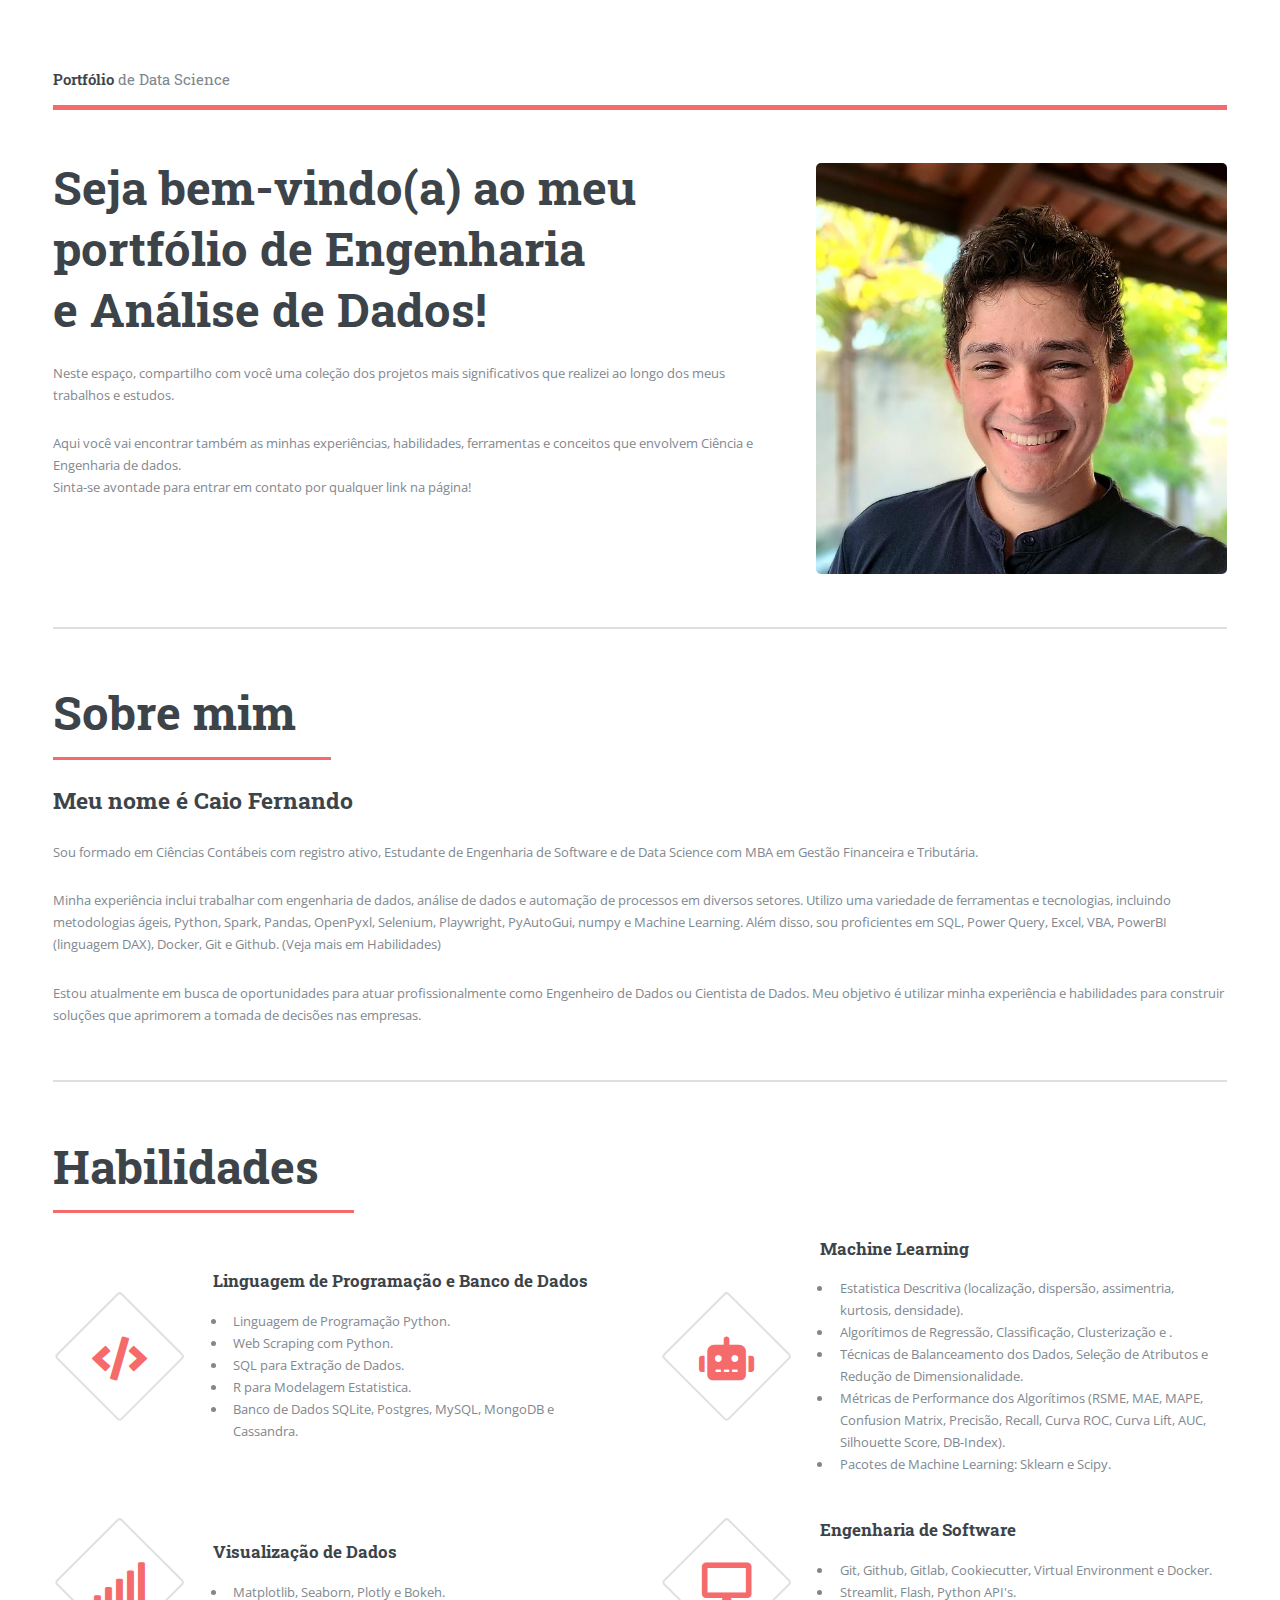
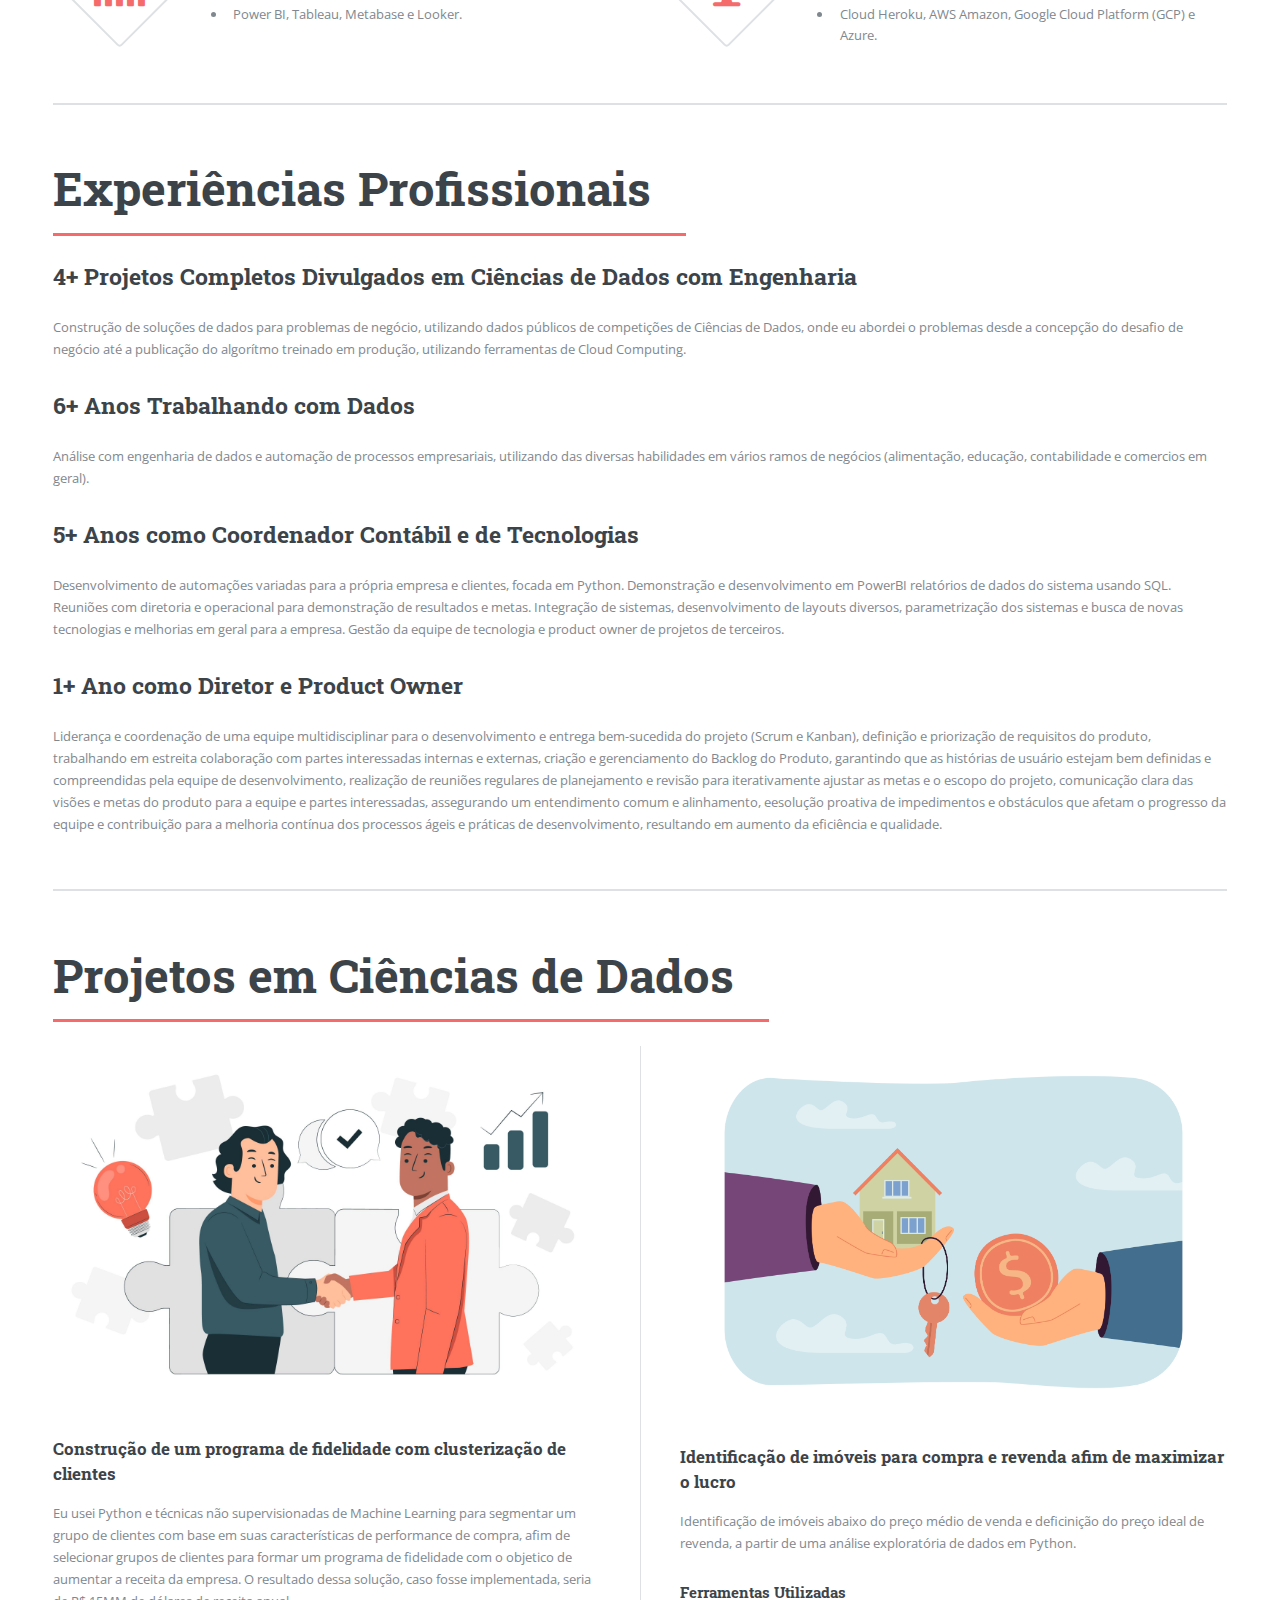
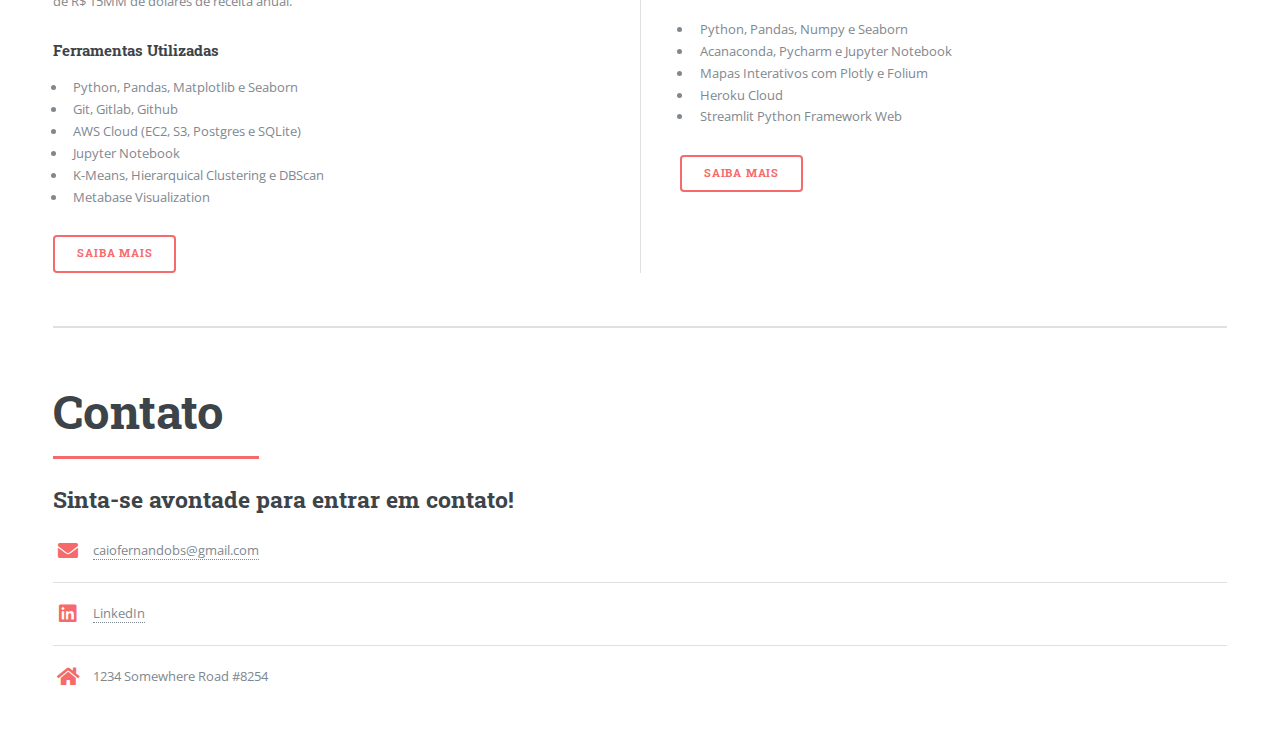
<file: index.html>
<!DOCTYPE HTML>
<!--
	Editorial by HTML5 UP
	html5up.net | @ajlkn
	Free for personal and commercial use under the CCA 3.0 license (html5up.net/license)
-->
<html>
	<head>
		<title>Portfólio de Data Science</title>
		<meta charset="utf-8" />
		<meta name="viewport" content="width=device-width, initial-scale=1, user-scalable=no" />
		<link rel="stylesheet" href="assets/css/main.css" />
	</head>
	<body class="is-preload">

		<!-- Wrapper -->
			<div id="wrapper">

				<!-- Main -->
					<div id="main">
						<div class="inner">

							<!-- Header -->
								<header id="header">
									<a href="index.html" class="logo"><strong>Portfólio</strong> de Data Science</a>

								</header>

							<!-- Banner -->
								<section id="banner">
									<div class="content">
										<header>
											<h1>Seja bem-vindo(a) ao meu portfólio de Engenharia <br />
											e Análise de Dados!</h1>
										</header>
										<p>Neste espaço, compartilho com você uma coleção dos projetos mais significativos que realizei ao longo dos meus trabalhos e estudos. <br />
										<p>Aqui você vai encontrar também as minhas experiências, habilidades, ferramentas e conceitos que envolvem Ciência e Engenharia de dados. <br />
										Sinta-se avontade para entrar em contato por qualquer link na página!
										</p>
									</div>
									<span class="image object">
										<img src="images/foto.jpg" alt="profile" />
									</span>
								</section>


							<!-- Sobre mim -->
								<section>
									<header class="major">
										<h1>Sobre mim</h1>
									</header>
										<h2 id="content">Meu nome é Caio Fernando</h2>
										<p>Sou formado em Ciências Contábeis com registro ativo, Estudante de Engenharia de Software e de Data Science com MBA em Gestão Financeira e Tributária.</p>
										<p>Minha experiência inclui trabalhar com engenharia de dados, análise de dados e automação de processos em diversos setores. Utilizo uma variedade de ferramentas e tecnologias, incluindo metodologias ágeis, Python, Spark, Pandas, OpenPyxl, Selenium, Playwright, PyAutoGui, numpy e Machine Learning. Além disso, sou proficientes em SQL, Power Query, Excel, VBA, PowerBI (linguagem DAX), Docker, Git e Github. (Veja mais em Habilidades)</p>
										<p>Estou atualmente em busca de oportunidades para atuar profissionalmente como Engenheiro de Dados ou Cientista de Dados. Meu objetivo é utilizar minha experiência e habilidades para construir soluções que aprimorem a tomada de decisões nas empresas.</p>
								</section>


							<!-- Habilidades -->
								<section>
									<header class="major">
										<h1>Habilidades</h1>
									</header>
									<div class="features">
										<article>
											<span class="icon solid fa-solid fa-code"></span>
											<div class="content">
												<h3>Linguagem de Programação e Banco de Dados</h3>
												<ul>
													<li>Linguagem de Programação Python.</li>
													<li>Web Scraping com Python.</li>
													<li>SQL para Extração de Dados.</li>
													<li>R para Modelagem Estatistica.</li>
													<li>Banco de Dados SQLite, Postgres, MySQL, MongoDB e Cassandra.</li>
												</ul>
											</div>
										</article>
										<article>
											<span class="icon solid fa-solid fa-robot"></span>
											
											<div class="content">
												<h3>Machine Learning</h3>
												<ul>
													<li>Estatistica Descritiva (localização, dispersão, assimentria, kurtosis, densidade).</li>
													<li>Algorítimos de Regressão, Classificação, Clusterização e .</li>
													<li>Técnicas de Balanceamento dos Dados, Seleção de Atributos e Redução de Dimensionalidade.</li>
													<li>Métricas de Performance dos Algorítimos (RSME, MAE, MAPE, Confusion Matrix, Precisão, Recall, Curva ROC, Curva Lift, AUC, Silhouette Score, DB-Index).</li>
													<li>Pacotes de Machine Learning: Sklearn e Scipy.</li>
											</div>
										</article>
										<article>
											<span class="icon solid fa-signal"></span>
											<div class="content">
												<h3>Visualização de Dados</h3>
												<ul>
													<li>Matplotlib, Seaborn, Plotly e Bokeh.</li>
													<li>Power BI, Tableau, Metabase e Looker.</li>
												</ul>											
											</div>
										</article>
										<article>
											<span class="icon solid fa-desktop"></span>
											<div class="content">
												<h3>Engenharia de Software</h3>
												<ul>
													<li>Git, Github, Gitlab, Cookiecutter, Virtual Environment e Docker.</li>
													<li>Streamlit, Flash, Python API's.</li>
													<li>Cloud Heroku, AWS Amazon, Google Cloud Platform (GCP) e Azure.</li>
												</ul>
											</div>
										</article>
									</div>
								</section>

							<!-- Experiencias  -->
								<section>
									<header class="major">
										<h1>Experiências Profissionais</h1>
									</header>
										<h2 id="content">4+ Projetos Completos Divulgados em Ciências de Dados com Engenharia</h2>
										<p>Construção de soluções de dados para problemas de negócio, utilizando dados públicos de competições de Ciências de Dados, onde eu abordei o problemas desde a concepção do desafio de negócio até a publicação do algorítmo treinado em produção, utilizando ferramentas de Cloud Computing.</p>
										
										<h2 id="content">6+ Anos Trabalhando com Dados</h2>
										<p>Análise com engenharia de dados e automação de processos empresariais, utilizando das diversas habilidades em vários ramos de negócios (alimentação, educação, contabilidade e comercios em geral).</p>
										
										<h2 id="content">5+ Anos como Coordenador Contábil e de Tecnologias</h2>
										<p>Desenvolvimento de automações variadas para a própria empresa e clientes, focada em Python. Demonstração e desenvolvimento em PowerBI relatórios de dados do sistema usando SQL. Reuniões com diretoria e operacional para demonstração de resultados e metas. Integração de sistemas, desenvolvimento de layouts diversos, parametrização dos sistemas e busca de novas tecnologias e melhorias em geral para a empresa. Gestão da equipe de tecnologia e product owner de projetos de terceiros.</p>
										
										<h2 id="content">1+ Ano como Diretor e Product Owner</h2>
										<p>Liderança e coordenação de uma equipe multidisciplinar para o desenvolvimento e entrega bem-sucedida do projeto (Scrum e Kanban), definição e priorização de requisitos do produto, trabalhando em estreita colaboração com partes interessadas internas e externas, criação e gerenciamento do Backlog do Produto, garantindo que as histórias de usuário estejam bem definidas e compreendidas pela equipe de desenvolvimento, realização de reuniões regulares de planejamento e revisão para iterativamente ajustar as metas e o escopo do projeto, comunicação clara das visões e metas do produto para a equipe e partes interessadas, assegurando um entendimento comum e alinhamento, eesolução proativa de impedimentos e obstáculos que afetam o progresso da equipe e contribuição para a melhoria contínua dos processos ágeis e práticas de desenvolvimento, resultando em aumento da eficiência e qualidade.</p>
										
									</section>

							<!-- Projetos -->
								<section>
									<header class="major">
										<h1>Projetos em Ciências de Dados</h1>
									</header>
									<div class="posts">
										<article>
											<a href="#" class="image"><img src="images/customers.jpg" alt="" /></a>
											<h3>Construção de um programa de fidelidade com clusterização de clientes</h3>
											<p>Eu usei Python e técnicas não supervisionadas de Machine Learning para segmentar um grupo de clientes com base em suas características de performance de compra, afim de selecionar grupos de clientes para formar um programa de fidelidade com o objetico de aumentar a receita da empresa. O resultado dessa solução, caso fosse implementada, seria de R$ 15MM de dólares de receita anual.</p>
											<h4>Ferramentas Utilizadas</h4>
											<ul>
												<li>Python, Pandas, Matplotlib e Seaborn</li>
												<li>Git, Gitlab, Github</li>
												<li>AWS Cloud (EC2, S3, Postgres e SQLite)</li>
												<li>Jupyter Notebook</li>
												<li>K-Means, Hierarquical Clustering e DBScan</li>
												<li>Metabase Visualization</li>
											</ul>			
											<ul class="actions">
												<li><a href="#" class="button">Saiba Mais</a></li>
											</ul>
										</article>
										<article>
											<a href="#" class="image"><img src="images/sell_houses.jpg" alt="" /></a>
											<h3>Identificação de imóveis para compra e revenda afim de maximizar o lucro</h3>
											<p>Identificação de imóveis abaixo do preço médio de venda e deficinição do preço ideal de revenda, a partir de uma análise exploratória de dados em Python.</p>
											<h4>Ferramentas Utilizadas</h4>
											<ul>
												<li>Python, Pandas, Numpy e Seaborn</li>
												<li>Acanaconda, Pycharm e Jupyter Notebook</li>
												<li>Mapas Interativos com Plotly e Folium</li>
												<li>Heroku Cloud</li>
												<li>Streamlit Python Framework Web</li>
											</ul>
											
											<ul class="actions">
												<li><a href="#" class="button">Saiba Mais</a></li>
											</ul>
										</article>
									</div>
								</section>
								
							<!-- Sobre mim -->
								<section>
									<header class="major">
										<h1>Contato</h1>
									</header>
									<h2>Sinta-se avontade para entrar em contato!</h2>
									<ul class="contact">
										<li class="icon solid fa-envelope"><a href="#">caiofernandobs@gmail.com</a></li>
										<li class="icon brands fa-linkedin"><a href="https://www.linkedin.com/in/caiofernandobs/">LinkedIn</a></li>
										<li class="icon solid fa-home">1234 Somewhere Road #8254</li>
									</ul>
								</section>
						</div>
					</div>
			</div>

		<!-- Scripts -->
			<script src="assets/js/jquery.min.js"></script>
			<script src="assets/js/browser.min.js"></script>
			<script src="assets/js/breakpoints.min.js"></script>
			<script src="assets/js/util.js"></script>
			<script src="assets/js/main.js"></script>

	</body>
</html>
</file>
<file: assets/css/main.css>
@import url(fontawesome-all.min.css);
@import url("https://fonts.googleapis.com/css?family=Open+Sans:400,600,400italic,600italic|Roboto+Slab:400,700");
/*
	Editorial by HTML5 UP
	html5up.net | @ajlkn
	Free for personal and commercial use under the CCA 3.0 license (html5up.net/license)
*/
html, body, div, span, applet, object,
iframe, h1, h2, h3, h4, h5, h6, p, blockquote,
pre, a, abbr, acronym, address, big, cite,
code, del, dfn, em, img, ins, kbd, q, s, samp,
small, strike, strong, sub, sup, tt, var, b,
u, i, center, dl, dt, dd, ol, ul, li, fieldset,
form, label, legend, table, caption, tbody,
tfoot, thead, tr, th, td, article, aside,
canvas, details, embed, figure, figcaption,
footer, header, hgroup, menu, nav, output, ruby,
section, summary, time, mark, audio, video {
  margin: 0;
  padding: 0;
  border: 0;
  font-size: 100%;
  font: inherit;
  vertical-align: baseline; }

article, aside, details, figcaption, figure,
footer, header, hgroup, menu, nav, section {
  display: block; }

body {
  line-height: 1; }

ol, ul {
  list-style: none; }

blockquote, q {
  quotes: none; }
  blockquote:before, blockquote:after, q:before, q:after {
    content: '';
    content: none; }

table {
  border-collapse: collapse;
  border-spacing: 0; }

body {
  -webkit-text-size-adjust: none; }

mark {
  background-color: transparent;
  color: inherit; }

input::-moz-focus-inner {
  border: 0;
  padding: 0; }

input, select, textarea {
  -moz-appearance: none;
  -webkit-appearance: none;
  -ms-appearance: none;
  appearance: none; }

/* Basic */
@-ms-viewport {
  width: device-width; }

body {
  -ms-overflow-style: scrollbar; }

@media screen and (max-width: 480px) {
  html, body {
    min-width: 320px; } }

html {
  box-sizing: border-box; }

*, *:before, *:after {
  box-sizing: inherit; }

body {
  background: #ffffff; }
  body.is-preload *, body.is-preload *:before, body.is-preload *:after, body.is-resizing *, body.is-resizing *:before, body.is-resizing *:after {
    -moz-animation: none !important;
    -webkit-animation: none !important;
    -ms-animation: none !important;
    animation: none !important;
    -moz-transition: none !important;
    -webkit-transition: none !important;
    -ms-transition: none !important;
    transition: none !important; }

/* Type */
body, input, select, textarea {
  color: #7f888f;
  font-family: "Open Sans", sans-serif;
  font-size: 13pt;
  font-weight: 400;
  line-height: 1.65; }
  @media screen and (max-width: 1680px) {
    body, input, select, textarea {
      font-size: 11pt; } }
  @media screen and (max-width: 1280px) {
    body, input, select, textarea {
      font-size: 10pt; } }
  @media screen and (max-width: 360px) {
    body, input, select, textarea {
      font-size: 9pt; } }

a {
  -moz-transition: color 0.2s ease-in-out, border-bottom-color 0.2s ease-in-out;
  -webkit-transition: color 0.2s ease-in-out, border-bottom-color 0.2s ease-in-out;
  -ms-transition: color 0.2s ease-in-out, border-bottom-color 0.2s ease-in-out;
  transition: color 0.2s ease-in-out, border-bottom-color 0.2s ease-in-out;
  border-bottom: dotted 1px;
  color: #f56a6a;
  text-decoration: none; }
  a:hover {
    border-bottom-color: #f56a6a;
    color: #f56a6a !important; }
    a:hover strong {
      color: inherit; }

strong, b {
  color: #3d4449;
  font-weight: 600; }

em, i {
  font-style: italic; }

p {
  margin: 0 0 2em 0; }

h1, h2, h3, h4, h5, h6 {
  color: #3d4449;
  font-family: "Roboto Slab", serif;
  font-weight: 700;
  line-height: 1.5;
  margin: 0 0 1em 0; }
  h1 a, h2 a, h3 a, h4 a, h5 a, h6 a {
    color: inherit;
    text-decoration: none;
    border-bottom: 0; }

h1 {
  font-size: 4em;
  margin: 0 0 0.5em 0;
  line-height: 1.3; }

h2 {
  font-size: 1.75em; }

h3 {
  font-size: 1.25em; }

h4 {
  font-size: 1.1em; }

h5 {
  font-size: 0.9em; }

h6 {
  font-size: 0.7em; }

@media screen and (max-width: 1680px) {
  h1 {
    font-size: 3.5em; } }

@media screen and (max-width: 980px) {
  h1 {
    font-size: 3.25em; } }

@media screen and (max-width: 736px) {
  h1 {
    font-size: 2em;
    line-height: 1.4; }
  h2 {
    font-size: 1.5em; } }

sub {
  font-size: 0.8em;
  position: relative;
  top: 0.5em; }

sup {
  font-size: 0.8em;
  position: relative;
  top: -0.5em; }

blockquote {
  border-left: solid 3px rgba(210, 215, 217, 0.75);
  font-style: italic;
  margin: 0 0 2em 0;
  padding: 0.5em 0 0.5em 2em; }

code {
  background: rgba(230, 235, 237, 0.25);
  border-radius: 0.375em;
  border: solid 1px rgba(210, 215, 217, 0.75);
  font-family: "Courier New", monospace;
  font-size: 0.9em;
  margin: 0 0.25em;
  padding: 0.25em 0.65em; }

pre {
  -webkit-overflow-scrolling: touch;
  font-family: "Courier New", monospace;
  font-size: 0.9em;
  margin: 0 0 2em 0; }
  pre code {
    display: block;
    line-height: 1.75;
    padding: 1em 1.5em;
    overflow-x: auto; }

hr {
  border: 0;
  border-bottom: solid 1px rgba(210, 215, 217, 0.75);
  margin: 2em 0; }
  hr.major {
    margin: 3em 0; }

.align-left {
  text-align: left; }

.align-center {
  text-align: center; }

.align-right {
  text-align: right; }

/* Row */
.row {
  display: flex;
  flex-wrap: wrap;
  box-sizing: border-box;
  align-items: stretch; }
  .row > * {
    box-sizing: border-box; }
  .row.gtr-uniform > * > :last-child {
    margin-bottom: 0; }
  .row.aln-left {
    justify-content: flex-start; }
  .row.aln-center {
    justify-content: center; }
  .row.aln-right {
    justify-content: flex-end; }
  .row.aln-top {
    align-items: flex-start; }
  .row.aln-middle {
    align-items: center; }
  .row.aln-bottom {
    align-items: flex-end; }
  .row > .imp {
    order: -1; }
  .row > .col-1 {
    width: 8.33333%; }
  .row > .off-1 {
    margin-left: 8.33333%; }
  .row > .col-2 {
    width: 16.66667%; }
  .row > .off-2 {
    margin-left: 16.66667%; }
  .row > .col-3 {
    width: 25%; }
  .row > .off-3 {
    margin-left: 25%; }
  .row > .col-4 {
    width: 33.33333%; }
  .row > .off-4 {
    margin-left: 33.33333%; }
  .row > .col-5 {
    width: 41.66667%; }
  .row > .off-5 {
    margin-left: 41.66667%; }
  .row > .col-6 {
    width: 50%; }
  .row > .off-6 {
    margin-left: 50%; }
  .row > .col-7 {
    width: 58.33333%; }
  .row > .off-7 {
    margin-left: 58.33333%; }
  .row > .col-8 {
    width: 66.66667%; }
  .row > .off-8 {
    margin-left: 66.66667%; }
  .row > .col-9 {
    width: 75%; }
  .row > .off-9 {
    margin-left: 75%; }
  .row > .col-10 {
    width: 83.33333%; }
  .row > .off-10 {
    margin-left: 83.33333%; }
  .row > .col-11 {
    width: 91.66667%; }
  .row > .off-11 {
    margin-left: 91.66667%; }
  .row > .col-12 {
    width: 100%; }
  .row > .off-12 {
    margin-left: 100%; }
  .row.gtr-0 {
    margin-top: 0;
    margin-left: 0em; }
    .row.gtr-0 > * {
      padding: 0 0 0 0em; }
    .row.gtr-0.gtr-uniform {
      margin-top: 0em; }
      .row.gtr-0.gtr-uniform > * {
        padding-top: 0em; }
  .row.gtr-25 {
    margin-top: 0;
    margin-left: -0.375em; }
    .row.gtr-25 > * {
      padding: 0 0 0 0.375em; }
    .row.gtr-25.gtr-uniform {
      margin-top: -0.375em; }
      .row.gtr-25.gtr-uniform > * {
        padding-top: 0.375em; }
  .row.gtr-50 {
    margin-top: 0;
    margin-left: -0.75em; }
    .row.gtr-50 > * {
      padding: 0 0 0 0.75em; }
    .row.gtr-50.gtr-uniform {
      margin-top: -0.75em; }
      .row.gtr-50.gtr-uniform > * {
        padding-top: 0.75em; }
  .row {
    margin-top: 0;
    margin-left: -1.5em; }
    .row > * {
      padding: 0 0 0 1.5em; }
    .row.gtr-uniform {
      margin-top: -1.5em; }
      .row.gtr-uniform > * {
        padding-top: 1.5em; }
  .row.gtr-150 {
    margin-top: 0;
    margin-left: -2.25em; }
    .row.gtr-150 > * {
      padding: 0 0 0 2.25em; }
    .row.gtr-150.gtr-uniform {
      margin-top: -2.25em; }
      .row.gtr-150.gtr-uniform > * {
        padding-top: 2.25em; }
  .row.gtr-200 {
    margin-top: 0;
    margin-left: -3em; }
    .row.gtr-200 > * {
      padding: 0 0 0 3em; }
    .row.gtr-200.gtr-uniform {
      margin-top: -3em; }
      .row.gtr-200.gtr-uniform > * {
        padding-top: 3em; }
  @media screen and (max-width: 1680px) {
    .row {
      display: flex;
      flex-wrap: wrap;
      box-sizing: border-box;
      align-items: stretch; }
      .row > * {
        box-sizing: border-box; }
      .row.gtr-uniform > * > :last-child {
        margin-bottom: 0; }
      .row.aln-left {
        justify-content: flex-start; }
      .row.aln-center {
        justify-content: center; }
      .row.aln-right {
        justify-content: flex-end; }
      .row.aln-top {
        align-items: flex-start; }
      .row.aln-middle {
        align-items: center; }
      .row.aln-bottom {
        align-items: flex-end; }
      .row > .imp-xlarge {
        order: -1; }
      .row > .col-1-xlarge {
        width: 8.33333%; }
      .row > .off-1-xlarge {
        margin-left: 8.33333%; }
      .row > .col-2-xlarge {
        width: 16.66667%; }
      .row > .off-2-xlarge {
        margin-left: 16.66667%; }
      .row > .col-3-xlarge {
        width: 25%; }
      .row > .off-3-xlarge {
        margin-left: 25%; }
      .row > .col-4-xlarge {
        width: 33.33333%; }
      .row > .off-4-xlarge {
        margin-left: 33.33333%; }
      .row > .col-5-xlarge {
        width: 41.66667%; }
      .row > .off-5-xlarge {
        margin-left: 41.66667%; }
      .row > .col-6-xlarge {
        width: 50%; }
      .row > .off-6-xlarge {
        margin-left: 50%; }
      .row > .col-7-xlarge {
        width: 58.33333%; }
      .row > .off-7-xlarge {
        margin-left: 58.33333%; }
      .row > .col-8-xlarge {
        width: 66.66667%; }
      .row > .off-8-xlarge {
        margin-left: 66.66667%; }
      .row > .col-9-xlarge {
        width: 75%; }
      .row > .off-9-xlarge {
        margin-left: 75%; }
      .row > .col-10-xlarge {
        width: 83.33333%; }
      .row > .off-10-xlarge {
        margin-left: 83.33333%; }
      .row > .col-11-xlarge {
        width: 91.66667%; }
      .row > .off-11-xlarge {
        margin-left: 91.66667%; }
      .row > .col-12-xlarge {
        width: 100%; }
      .row > .off-12-xlarge {
        margin-left: 100%; }
      .row.gtr-0 {
        margin-top: 0;
        margin-left: 0em; }
        .row.gtr-0 > * {
          padding: 0 0 0 0em; }
        .row.gtr-0.gtr-uniform {
          margin-top: 0em; }
          .row.gtr-0.gtr-uniform > * {
            padding-top: 0em; }
      .row.gtr-25 {
        margin-top: 0;
        margin-left: -0.375em; }
        .row.gtr-25 > * {
          padding: 0 0 0 0.375em; }
        .row.gtr-25.gtr-uniform {
          margin-top: -0.375em; }
          .row.gtr-25.gtr-uniform > * {
            padding-top: 0.375em; }
      .row.gtr-50 {
        margin-top: 0;
        margin-left: -0.75em; }
        .row.gtr-50 > * {
          padding: 0 0 0 0.75em; }
        .row.gtr-50.gtr-uniform {
          margin-top: -0.75em; }
          .row.gtr-50.gtr-uniform > * {
            padding-top: 0.75em; }
      .row {
        margin-top: 0;
        margin-left: -1.5em; }
        .row > * {
          padding: 0 0 0 1.5em; }
        .row.gtr-uniform {
          margin-top: -1.5em; }
          .row.gtr-uniform > * {
            padding-top: 1.5em; }
      .row.gtr-150 {
        margin-top: 0;
        margin-left: -2.25em; }
        .row.gtr-150 > * {
          padding: 0 0 0 2.25em; }
        .row.gtr-150.gtr-uniform {
          margin-top: -2.25em; }
          .row.gtr-150.gtr-uniform > * {
            padding-top: 2.25em; }
      .row.gtr-200 {
        margin-top: 0;
        margin-left: -3em; }
        .row.gtr-200 > * {
          padding: 0 0 0 3em; }
        .row.gtr-200.gtr-uniform {
          margin-top: -3em; }
          .row.gtr-200.gtr-uniform > * {
            padding-top: 3em; } }
  @media screen and (max-width: 1280px) {
    .row {
      display: flex;
      flex-wrap: wrap;
      box-sizing: border-box;
      align-items: stretch; }
      .row > * {
        box-sizing: border-box; }
      .row.gtr-uniform > * > :last-child {
        margin-bottom: 0; }
      .row.aln-left {
        justify-content: flex-start; }
      .row.aln-center {
        justify-content: center; }
      .row.aln-right {
        justify-content: flex-end; }
      .row.aln-top {
        align-items: flex-start; }
      .row.aln-middle {
        align-items: center; }
      .row.aln-bottom {
        align-items: flex-end; }
      .row > .imp-large {
        order: -1; }
      .row > .col-1-large {
        width: 8.33333%; }
      .row > .off-1-large {
        margin-left: 8.33333%; }
      .row > .col-2-large {
        width: 16.66667%; }
      .row > .off-2-large {
        margin-left: 16.66667%; }
      .row > .col-3-large {
        width: 25%; }
      .row > .off-3-large {
        margin-left: 25%; }
      .row > .col-4-large {
        width: 33.33333%; }
      .row > .off-4-large {
        margin-left: 33.33333%; }
      .row > .col-5-large {
        width: 41.66667%; }
      .row > .off-5-large {
        margin-left: 41.66667%; }
      .row > .col-6-large {
        width: 50%; }
      .row > .off-6-large {
        margin-left: 50%; }
      .row > .col-7-large {
        width: 58.33333%; }
      .row > .off-7-large {
        margin-left: 58.33333%; }
      .row > .col-8-large {
        width: 66.66667%; }
      .row > .off-8-large {
        margin-left: 66.66667%; }
      .row > .col-9-large {
        width: 75%; }
      .row > .off-9-large {
        margin-left: 75%; }
      .row > .col-10-large {
        width: 83.33333%; }
      .row > .off-10-large {
        margin-left: 83.33333%; }
      .row > .col-11-large {
        width: 91.66667%; }
      .row > .off-11-large {
        margin-left: 91.66667%; }
      .row > .col-12-large {
        width: 100%; }
      .row > .off-12-large {
        margin-left: 100%; }
      .row.gtr-0 {
        margin-top: 0;
        margin-left: 0em; }
        .row.gtr-0 > * {
          padding: 0 0 0 0em; }
        .row.gtr-0.gtr-uniform {
          margin-top: 0em; }
          .row.gtr-0.gtr-uniform > * {
            padding-top: 0em; }
      .row.gtr-25 {
        margin-top: 0;
        margin-left: -0.375em; }
        .row.gtr-25 > * {
          padding: 0 0 0 0.375em; }
        .row.gtr-25.gtr-uniform {
          margin-top: -0.375em; }
          .row.gtr-25.gtr-uniform > * {
            padding-top: 0.375em; }
      .row.gtr-50 {
        margin-top: 0;
        margin-left: -0.75em; }
        .row.gtr-50 > * {
          padding: 0 0 0 0.75em; }
        .row.gtr-50.gtr-uniform {
          margin-top: -0.75em; }
          .row.gtr-50.gtr-uniform > * {
            padding-top: 0.75em; }
      .row {
        margin-top: 0;
        margin-left: -1.5em; }
        .row > * {
          padding: 0 0 0 1.5em; }
        .row.gtr-uniform {
          margin-top: -1.5em; }
          .row.gtr-uniform > * {
            padding-top: 1.5em; }
      .row.gtr-150 {
        margin-top: 0;
        margin-left: -2.25em; }
        .row.gtr-150 > * {
          padding: 0 0 0 2.25em; }
        .row.gtr-150.gtr-uniform {
          margin-top: -2.25em; }
          .row.gtr-150.gtr-uniform > * {
            padding-top: 2.25em; }
      .row.gtr-200 {
        margin-top: 0;
        margin-left: -3em; }
        .row.gtr-200 > * {
          padding: 0 0 0 3em; }
        .row.gtr-200.gtr-uniform {
          margin-top: -3em; }
          .row.gtr-200.gtr-uniform > * {
            padding-top: 3em; } }
  @media screen and (max-width: 980px) {
    .row {
      display: flex;
      flex-wrap: wrap;
      box-sizing: border-box;
      align-items: stretch; }
      .row > * {
        box-sizing: border-box; }
      .row.gtr-uniform > * > :last-child {
        margin-bottom: 0; }
      .row.aln-left {
        justify-content: flex-start; }
      .row.aln-center {
        justify-content: center; }
      .row.aln-right {
        justify-content: flex-end; }
      .row.aln-top {
        align-items: flex-start; }
      .row.aln-middle {
        align-items: center; }
      .row.aln-bottom {
        align-items: flex-end; }
      .row > .imp-medium {
        order: -1; }
      .row > .col-1-medium {
        width: 8.33333%; }
      .row > .off-1-medium {
        margin-left: 8.33333%; }
      .row > .col-2-medium {
        width: 16.66667%; }
      .row > .off-2-medium {
        margin-left: 16.66667%; }
      .row > .col-3-medium {
        width: 25%; }
      .row > .off-3-medium {
        margin-left: 25%; }
      .row > .col-4-medium {
        width: 33.33333%; }
      .row > .off-4-medium {
        margin-left: 33.33333%; }
      .row > .col-5-medium {
        width: 41.66667%; }
      .row > .off-5-medium {
        margin-left: 41.66667%; }
      .row > .col-6-medium {
        width: 50%; }
      .row > .off-6-medium {
        margin-left: 50%; }
      .row > .col-7-medium {
        width: 58.33333%; }
      .row > .off-7-medium {
        margin-left: 58.33333%; }
      .row > .col-8-medium {
        width: 66.66667%; }
      .row > .off-8-medium {
        margin-left: 66.66667%; }
      .row > .col-9-medium {
        width: 75%; }
      .row > .off-9-medium {
        margin-left: 75%; }
      .row > .col-10-medium {
        width: 83.33333%; }
      .row > .off-10-medium {
        margin-left: 83.33333%; }
      .row > .col-11-medium {
        width: 91.66667%; }
      .row > .off-11-medium {
        margin-left: 91.66667%; }
      .row > .col-12-medium {
        width: 100%; }
      .row > .off-12-medium {
        margin-left: 100%; }
      .row.gtr-0 {
        margin-top: 0;
        margin-left: 0em; }
        .row.gtr-0 > * {
          padding: 0 0 0 0em; }
        .row.gtr-0.gtr-uniform {
          margin-top: 0em; }
          .row.gtr-0.gtr-uniform > * {
            padding-top: 0em; }
      .row.gtr-25 {
        margin-top: 0;
        margin-left: -0.375em; }
        .row.gtr-25 > * {
          padding: 0 0 0 0.375em; }
        .row.gtr-25.gtr-uniform {
          margin-top: -0.375em; }
          .row.gtr-25.gtr-uniform > * {
            padding-top: 0.375em; }
      .row.gtr-50 {
        margin-top: 0;
        margin-left: -0.75em; }
        .row.gtr-50 > * {
          padding: 0 0 0 0.75em; }
        .row.gtr-50.gtr-uniform {
          margin-top: -0.75em; }
          .row.gtr-50.gtr-uniform > * {
            padding-top: 0.75em; }
      .row {
        margin-top: 0;
        margin-left: -1.5em; }
        .row > * {
          padding: 0 0 0 1.5em; }
        .row.gtr-uniform {
          margin-top: -1.5em; }
          .row.gtr-uniform > * {
            padding-top: 1.5em; }
      .row.gtr-150 {
        margin-top: 0;
        margin-left: -2.25em; }
        .row.gtr-150 > * {
          padding: 0 0 0 2.25em; }
        .row.gtr-150.gtr-uniform {
          margin-top: -2.25em; }
          .row.gtr-150.gtr-uniform > * {
            padding-top: 2.25em; }
      .row.gtr-200 {
        margin-top: 0;
        margin-left: -3em; }
        .row.gtr-200 > * {
          padding: 0 0 0 3em; }
        .row.gtr-200.gtr-uniform {
          margin-top: -3em; }
          .row.gtr-200.gtr-uniform > * {
            padding-top: 3em; } }
  @media screen and (max-width: 736px) {
    .row {
      display: flex;
      flex-wrap: wrap;
      box-sizing: border-box;
      align-items: stretch; }
      .row > * {
        box-sizing: border-box; }
      .row.gtr-uniform > * > :last-child {
        margin-bottom: 0; }
      .row.aln-left {
        justify-content: flex-start; }
      .row.aln-center {
        justify-content: center; }
      .row.aln-right {
        justify-content: flex-end; }
      .row.aln-top {
        align-items: flex-start; }
      .row.aln-middle {
        align-items: center; }
      .row.aln-bottom {
        align-items: flex-end; }
      .row > .imp-small {
        order: -1; }
      .row > .col-1-small {
        width: 8.33333%; }
      .row > .off-1-small {
        margin-left: 8.33333%; }
      .row > .col-2-small {
        width: 16.66667%; }
      .row > .off-2-small {
        margin-left: 16.66667%; }
      .row > .col-3-small {
        width: 25%; }
      .row > .off-3-small {
        margin-left: 25%; }
      .row > .col-4-small {
        width: 33.33333%; }
      .row > .off-4-small {
        margin-left: 33.33333%; }
      .row > .col-5-small {
        width: 41.66667%; }
      .row > .off-5-small {
        margin-left: 41.66667%; }
      .row > .col-6-small {
        width: 50%; }
      .row > .off-6-small {
        margin-left: 50%; }
      .row > .col-7-small {
        width: 58.33333%; }
      .row > .off-7-small {
        margin-left: 58.33333%; }
      .row > .col-8-small {
        width: 66.66667%; }
      .row > .off-8-small {
        margin-left: 66.66667%; }
      .row > .col-9-small {
        width: 75%; }
      .row > .off-9-small {
        margin-left: 75%; }
      .row > .col-10-small {
        width: 83.33333%; }
      .row > .off-10-small {
        margin-left: 83.33333%; }
      .row > .col-11-small {
        width: 91.66667%; }
      .row > .off-11-small {
        margin-left: 91.66667%; }
      .row > .col-12-small {
        width: 100%; }
      .row > .off-12-small {
        margin-left: 100%; }
      .row.gtr-0 {
        margin-top: 0;
        margin-left: 0em; }
        .row.gtr-0 > * {
          padding: 0 0 0 0em; }
        .row.gtr-0.gtr-uniform {
          margin-top: 0em; }
          .row.gtr-0.gtr-uniform > * {
            padding-top: 0em; }
      .row.gtr-25 {
        margin-top: 0;
        margin-left: -0.375em; }
        .row.gtr-25 > * {
          padding: 0 0 0 0.375em; }
        .row.gtr-25.gtr-uniform {
          margin-top: -0.375em; }
          .row.gtr-25.gtr-uniform > * {
            padding-top: 0.375em; }
      .row.gtr-50 {
        margin-top: 0;
        margin-left: -0.75em; }
        .row.gtr-50 > * {
          padding: 0 0 0 0.75em; }
        .row.gtr-50.gtr-uniform {
          margin-top: -0.75em; }
          .row.gtr-50.gtr-uniform > * {
            padding-top: 0.75em; }
      .row {
        margin-top: 0;
        margin-left: -1.5em; }
        .row > * {
          padding: 0 0 0 1.5em; }
        .row.gtr-uniform {
          margin-top: -1.5em; }
          .row.gtr-uniform > * {
            padding-top: 1.5em; }
      .row.gtr-150 {
        margin-top: 0;
        margin-left: -2.25em; }
        .row.gtr-150 > * {
          padding: 0 0 0 2.25em; }
        .row.gtr-150.gtr-uniform {
          margin-top: -2.25em; }
          .row.gtr-150.gtr-uniform > * {
            padding-top: 2.25em; }
      .row.gtr-200 {
        margin-top: 0;
        margin-left: -3em; }
        .row.gtr-200 > * {
          padding: 0 0 0 3em; }
        .row.gtr-200.gtr-uniform {
          margin-top: -3em; }
          .row.gtr-200.gtr-uniform > * {
            padding-top: 3em; } }
  @media screen and (max-width: 480px) {
    .row {
      display: flex;
      flex-wrap: wrap;
      box-sizing: border-box;
      align-items: stretch; }
      .row > * {
        box-sizing: border-box; }
      .row.gtr-uniform > * > :last-child {
        margin-bottom: 0; }
      .row.aln-left {
        justify-content: flex-start; }
      .row.aln-center {
        justify-content: center; }
      .row.aln-right {
        justify-content: flex-end; }
      .row.aln-top {
        align-items: flex-start; }
      .row.aln-middle {
        align-items: center; }
      .row.aln-bottom {
        align-items: flex-end; }
      .row > .imp-xsmall {
        order: -1; }
      .row > .col-1-xsmall {
        width: 8.33333%; }
      .row > .off-1-xsmall {
        margin-left: 8.33333%; }
      .row > .col-2-xsmall {
        width: 16.66667%; }
      .row > .off-2-xsmall {
        margin-left: 16.66667%; }
      .row > .col-3-xsmall {
        width: 25%; }
      .row > .off-3-xsmall {
        margin-left: 25%; }
      .row > .col-4-xsmall {
        width: 33.33333%; }
      .row > .off-4-xsmall {
        margin-left: 33.33333%; }
      .row > .col-5-xsmall {
        width: 41.66667%; }
      .row > .off-5-xsmall {
        margin-left: 41.66667%; }
      .row > .col-6-xsmall {
        width: 50%; }
      .row > .off-6-xsmall {
        margin-left: 50%; }
      .row > .col-7-xsmall {
        width: 58.33333%; }
      .row > .off-7-xsmall {
        margin-left: 58.33333%; }
      .row > .col-8-xsmall {
        width: 66.66667%; }
      .row > .off-8-xsmall {
        margin-left: 66.66667%; }
      .row > .col-9-xsmall {
        width: 75%; }
      .row > .off-9-xsmall {
        margin-left: 75%; }
      .row > .col-10-xsmall {
        width: 83.33333%; }
      .row > .off-10-xsmall {
        margin-left: 83.33333%; }
      .row > .col-11-xsmall {
        width: 91.66667%; }
      .row > .off-11-xsmall {
        margin-left: 91.66667%; }
      .row > .col-12-xsmall {
        width: 100%; }
      .row > .off-12-xsmall {
        margin-left: 100%; }
      .row.gtr-0 {
        margin-top: 0;
        margin-left: 0em; }
        .row.gtr-0 > * {
          padding: 0 0 0 0em; }
        .row.gtr-0.gtr-uniform {
          margin-top: 0em; }
          .row.gtr-0.gtr-uniform > * {
            padding-top: 0em; }
      .row.gtr-25 {
        margin-top: 0;
        margin-left: -0.375em; }
        .row.gtr-25 > * {
          padding: 0 0 0 0.375em; }
        .row.gtr-25.gtr-uniform {
          margin-top: -0.375em; }
          .row.gtr-25.gtr-uniform > * {
            padding-top: 0.375em; }
      .row.gtr-50 {
        margin-top: 0;
        margin-left: -0.75em; }
        .row.gtr-50 > * {
          padding: 0 0 0 0.75em; }
        .row.gtr-50.gtr-uniform {
          margin-top: -0.75em; }
          .row.gtr-50.gtr-uniform > * {
            padding-top: 0.75em; }
      .row {
        margin-top: 0;
        margin-left: -1.5em; }
        .row > * {
          padding: 0 0 0 1.5em; }
        .row.gtr-uniform {
          margin-top: -1.5em; }
          .row.gtr-uniform > * {
            padding-top: 1.5em; }
      .row.gtr-150 {
        margin-top: 0;
        margin-left: -2.25em; }
        .row.gtr-150 > * {
          padding: 0 0 0 2.25em; }
        .row.gtr-150.gtr-uniform {
          margin-top: -2.25em; }
          .row.gtr-150.gtr-uniform > * {
            padding-top: 2.25em; }
      .row.gtr-200 {
        margin-top: 0;
        margin-left: -3em; }
        .row.gtr-200 > * {
          padding: 0 0 0 3em; }
        .row.gtr-200.gtr-uniform {
          margin-top: -3em; }
          .row.gtr-200.gtr-uniform > * {
            padding-top: 3em; } }

/* Section/Article */
section.special, article.special {
  text-align: center; }

header p {
  font-family: "Roboto Slab", serif;
  font-size: 1em;
  font-weight: 400;
  letter-spacing: 0.075em;
  margin-top: -0.5em;
  text-transform: uppercase; }

header.major > :last-child {
  border-bottom: solid 3px #f56a6a;
  display: inline-block;
  margin: 0 0 0.5em 0;
  padding: 0 0.75em 0.3em 0; }

header.main > :last-child {
  margin: 0 0 1em 0; }

/* Form */
form {
  margin: 0 0 2em 0; }

label {
  color: #3d4449;
  display: block;
  font-size: 0.9em;
  font-weight: 600;
  margin: 0 0 1em 0; }

input[type="text"],
input[type="password"],
input[type="email"],
input[type="tel"],
input[type="search"],
input[type="url"],
select,
textarea {
  -moz-appearance: none;
  -webkit-appearance: none;
  -ms-appearance: none;
  appearance: none;
  background: #ffffff;
  border-radius: 0.375em;
  border: none;
  border: solid 1px rgba(210, 215, 217, 0.75);
  color: inherit;
  display: block;
  outline: 0;
  padding: 0 1em;
  text-decoration: none;
  width: 100%; }
  input[type="text"]:invalid,
  input[type="password"]:invalid,
  input[type="email"]:invalid,
  input[type="tel"]:invalid,
  input[type="search"]:invalid,
  input[type="url"]:invalid,
  select:invalid,
  textarea:invalid {
    box-shadow: none; }
  input[type="text"]:focus,
  input[type="password"]:focus,
  input[type="email"]:focus,
  input[type="tel"]:focus,
  input[type="search"]:focus,
  input[type="url"]:focus,
  select:focus,
  textarea:focus {
    border-color: #f56a6a;
    box-shadow: 0 0 0 1px #f56a6a; }

select {
  background-image: url("data:image/svg+xml;charset=utf8,%3Csvg xmlns='http://www.w3.org/2000/svg' width='40' height='40' preserveAspectRatio='none' viewBox='0 0 40 40'%3E%3Cpath d='M9.4,12.3l10.4,10.4l10.4-10.4c0.2-0.2,0.5-0.4,0.9-0.4c0.3,0,0.6,0.1,0.9,0.4l3.3,3.3c0.2,0.2,0.4,0.5,0.4,0.9 c0,0.4-0.1,0.6-0.4,0.9L20.7,31.9c-0.2,0.2-0.5,0.4-0.9,0.4c-0.3,0-0.6-0.1-0.9-0.4L4.3,17.3c-0.2-0.2-0.4-0.5-0.4-0.9 c0-0.4,0.1-0.6,0.4-0.9l3.3-3.3c0.2-0.2,0.5-0.4,0.9-0.4S9.1,12.1,9.4,12.3z' fill='rgba(210, 215, 217, 0.75)' /%3E%3C/svg%3E");
  background-size: 1.25em;
  background-repeat: no-repeat;
  background-position: calc(100% - 1em) center;
  height: 2.75em;
  padding-right: 2.75em;
  text-overflow: ellipsis; }
  select option {
    color: #3d4449;
    background: #ffffff; }
  select:focus::-ms-value {
    background-color: transparent; }
  select::-ms-expand {
    display: none; }

input[type="text"],
input[type="password"],
input[type="email"],
input[type="tel"],
input[type="search"],
input[type="url"],
select {
  height: 2.75em; }

textarea {
  padding: 0.75em 1em; }

input[type="checkbox"],
input[type="radio"] {
  -moz-appearance: none;
  -webkit-appearance: none;
  -ms-appearance: none;
  appearance: none;
  display: block;
  float: left;
  margin-right: -2em;
  opacity: 0;
  width: 1em;
  z-index: -1; }
  input[type="checkbox"] + label,
  input[type="radio"] + label {
    text-decoration: none;
    color: #7f888f;
    cursor: pointer;
    display: inline-block;
    font-size: 1em;
    font-weight: 400;
    padding-left: 2.4em;
    padding-right: 0.75em;
    position: relative; }
    input[type="checkbox"] + label:before,
    input[type="radio"] + label:before {
      -moz-osx-font-smoothing: grayscale;
      -webkit-font-smoothing: antialiased;
      display: inline-block;
      font-style: normal;
      font-variant: normal;
      text-rendering: auto;
      line-height: 1;
      text-transform: none !important;
      font-family: 'Font Awesome 5 Free';
      font-weight: 900; }
    input[type="checkbox"] + label:before,
    input[type="radio"] + label:before {
      background: #ffffff;
      border-radius: 0.375em;
      border: solid 1px rgba(210, 215, 217, 0.75);
      content: '';
      display: inline-block;
      font-size: 0.8em;
      height: 2.0625em;
      left: 0;
      line-height: 2.0625em;
      position: absolute;
      text-align: center;
      top: 0;
      width: 2.0625em; }
  input[type="checkbox"]:checked + label:before,
  input[type="radio"]:checked + label:before {
    background: #3d4449;
    border-color: #3d4449;
    color: #ffffff;
    content: '\f00c'; }
  input[type="checkbox"]:focus + label:before,
  input[type="radio"]:focus + label:before {
    border-color: #f56a6a;
    box-shadow: 0 0 0 1px #f56a6a; }

input[type="checkbox"] + label:before {
  border-radius: 0.375em; }

input[type="radio"] + label:before {
  border-radius: 100%; }

::-webkit-input-placeholder {
  color: #9fa3a6 !important;
  opacity: 1.0; }

:-moz-placeholder {
  color: #9fa3a6 !important;
  opacity: 1.0; }

::-moz-placeholder {
  color: #9fa3a6 !important;
  opacity: 1.0; }

:-ms-input-placeholder {
  color: #9fa3a6 !important;
  opacity: 1.0; }

/* Box */
.box {
  border-radius: 0.375em;
  border: solid 1px rgba(210, 215, 217, 0.75);
  margin-bottom: 2em;
  padding: 1.5em; }
  .box > :last-child,
  .box > :last-child > :last-child,
  .box > :last-child > :last-child > :last-child {
    margin-bottom: 0; }
  .box.alt {
    border: 0;
    border-radius: 0;
    padding: 0; }

/* Icon */
.icon {
  text-decoration: none;
  border-bottom: none;
  position: relative; }
  .icon:before {
    -moz-osx-font-smoothing: grayscale;
    -webkit-font-smoothing: antialiased;
    display: inline-block;
    font-style: normal;
    font-variant: normal;
    text-rendering: auto;
    line-height: 1;
    text-transform: none !important;
    font-family: 'Font Awesome 5 Free';
    font-weight: 400; }
  .icon > .label {
    display: none; }
  .icon:before {
    line-height: inherit; }
  .icon.solid:before {
    font-weight: 900; }
  .icon.brands:before {
    font-family: 'Font Awesome 5 Brands'; }

/* Image */
.image {
  border-radius: 0.375em;
  border: 0;
  display: inline-block;
  position: relative; }
  .image img {
    border-radius: 0.375em;
    display: block; }
  .image.left, .image.right {
    max-width: 40%; }
    .image.left img, .image.right img {
      width: 100%; }
  .image.left {
    float: left;
    padding: 0 1.5em 1em 0;
    top: 0.25em; }
  .image.right {
    float: right;
    padding: 0 0 1em 1.5em;
    top: 0.25em; }
  .image.fit {
    display: block;
    margin: 0 0 2em 0;
    width: 100%; }
    .image.fit img {
      width: 100%; }
  .image.main {
    display: block;
    margin: 0 0 3em 0;
    width: 100%; }
    .image.main img {
      width: 100%; }

a.image {
  overflow: hidden; }
  a.image img {
    -moz-transition: -moz-transform 0.2s ease;
    -webkit-transition: -webkit-transform 0.2s ease;
    -ms-transition: -ms-transform 0.2s ease;
    transition: transform 0.2s ease; }
  a.image:hover img {
    -moz-transform: scale(1.075);
    -webkit-transform: scale(1.075);
    -ms-transform: scale(1.075);
    transform: scale(1.075); }

/* List */
ol {
  list-style: decimal;
  margin: 0 0 2em 0;
  padding-left: 1.25em; }
  ol li {
    padding-left: 0.25em; }

ul {
  list-style: disc;
  margin: 0 0 2em 0;
  padding-left: 1em; }
  ul li {
    padding-left: 0.5em; }
  ul.alt {
    list-style: none;
    padding-left: 0; }
    ul.alt li {
      border-top: solid 1px rgba(210, 215, 217, 0.75);
      padding: 0.5em 0; }
      ul.alt li:first-child {
        border-top: 0;
        padding-top: 0; }

dl {
  margin: 0 0 2em 0; }
  dl dt {
    display: block;
    font-weight: 600;
    margin: 0 0 1em 0; }
  dl dd {
    margin-left: 2em; }

/* Actions */
ul.actions {
  display: -moz-flex;
  display: -webkit-flex;
  display: -ms-flex;
  display: flex;
  cursor: default;
  list-style: none;
  margin-left: -1em;
  padding-left: 0; }
  ul.actions li {
    padding: 0 0 0 1em;
    vertical-align: middle; }
  ul.actions.special {
    -moz-justify-content: center;
    -webkit-justify-content: center;
    -ms-justify-content: center;
    justify-content: center;
    width: 100%;
    margin-left: 0; }
    ul.actions.special li:first-child {
      padding-left: 0; }
  ul.actions.stacked {
    -moz-flex-direction: column;
    -webkit-flex-direction: column;
    -ms-flex-direction: column;
    flex-direction: column;
    margin-left: 0; }
    ul.actions.stacked li {
      padding: 1.3em 0 0 0; }
      ul.actions.stacked li:first-child {
        padding-top: 0; }
  ul.actions.fit {
    width: calc(100% + 1em); }
    ul.actions.fit li {
      -moz-flex-grow: 1;
      -webkit-flex-grow: 1;
      -ms-flex-grow: 1;
      flex-grow: 1;
      -moz-flex-shrink: 1;
      -webkit-flex-shrink: 1;
      -ms-flex-shrink: 1;
      flex-shrink: 1;
      width: 100%; }
      ul.actions.fit li > * {
        width: 100%; }
    ul.actions.fit.stacked {
      width: 100%; }

/* Icons */
ul.icons {
  cursor: default;
  list-style: none;
  padding-left: 0; }
  ul.icons li {
    display: inline-block;
    padding: 0 1em 0 0; }
    ul.icons li:last-child {
      padding-right: 0; }
    ul.icons li .icon {
      color: inherit; }
      ul.icons li .icon:before {
        font-size: 1.25em; }

/* Contact */
ul.contact {
  list-style: none;
  padding: 0; }
  ul.contact li {
    text-decoration: none;
    border-top: solid 1px rgba(210, 215, 217, 0.75);
    margin: 1.5em 0 0 0;
    padding: 1.5em 0 0 3em;
    position: relative; }
    ul.contact li:before {
      -moz-osx-font-smoothing: grayscale;
      -webkit-font-smoothing: antialiased;
      display: inline-block;
      font-style: normal;
      font-variant: normal;
      text-rendering: auto;
      line-height: 1;
      text-transform: none !important;
      font-family: 'Font Awesome 5 Free';
      font-weight: 400; }
    ul.contact li:before {
      color: #f56a6a;
      display: inline-block;
      font-size: 1.5em;
      height: 1.125em;
      left: 0;
      line-height: 1.125em;
      position: absolute;
      text-align: center;
      top: 1em;
      width: 1.5em; }
    ul.contact li:first-child {
      border-top: 0;
      margin-top: 0;
      padding-top: 0; }
      ul.contact li:first-child:before {
        top: 0; }
    ul.contact li a {
      color: inherit; }

/* Pagination */
ul.pagination {
  cursor: default;
  list-style: none;
  padding-left: 0; }
  ul.pagination li {
    display: inline-block;
    padding-left: 0;
    vertical-align: middle; }
    ul.pagination li > .page {
      -moz-transition: background-color 0.2s ease-in-out, color 0.2s ease-in-out;
      -webkit-transition: background-color 0.2s ease-in-out, color 0.2s ease-in-out;
      -ms-transition: background-color 0.2s ease-in-out, color 0.2s ease-in-out;
      transition: background-color 0.2s ease-in-out, color 0.2s ease-in-out;
      border-bottom: 0;
      border-radius: 0.375em;
      display: inline-block;
      font-size: 0.8em;
      font-weight: 600;
      height: 2em;
      line-height: 2em;
      margin: 0 0.125em;
      min-width: 2em;
      padding: 0 0.5em;
      text-align: center; }
      ul.pagination li > .page.active {
        background-color: #f56a6a;
        color: #ffffff !important; }
        ul.pagination li > .page.active:hover {
          background-color: #f67878; }
        ul.pagination li > .page.active:active {
          background-color: #f45c5c; }
    ul.pagination li:first-child {
      padding-right: 0.75em; }
    ul.pagination li:last-child {
      padding-left: 0.75em; }
  @media screen and (max-width: 480px) {
    ul.pagination li:nth-child(n+2):nth-last-child(n+2) {
      display: none; }
    ul.pagination li:first-child {
      padding-right: 0; } }

/* Table */
.table-wrapper {
  -webkit-overflow-scrolling: touch;
  overflow-x: auto; }

table {
  margin: 0 0 2em 0;
  width: 100%; }
  table tbody tr {
    border: solid 1px rgba(210, 215, 217, 0.75);
    border-left: 0;
    border-right: 0; }
    table tbody tr:nth-child(2n + 1) {
      background-color: rgba(230, 235, 237, 0.25); }
  table td {
    padding: 0.75em 0.75em; }
  table th {
    color: #3d4449;
    font-size: 0.9em;
    font-weight: 600;
    padding: 0 0.75em 0.75em 0.75em;
    text-align: left; }
  table thead {
    border-bottom: solid 2px rgba(210, 215, 217, 0.75); }
  table tfoot {
    border-top: solid 2px rgba(210, 215, 217, 0.75); }
  table.alt {
    border-collapse: separate; }
    table.alt tbody tr td {
      border: solid 1px rgba(210, 215, 217, 0.75);
      border-left-width: 0;
      border-top-width: 0; }
      table.alt tbody tr td:first-child {
        border-left-width: 1px; }
    table.alt tbody tr:first-child td {
      border-top-width: 1px; }
    table.alt thead {
      border-bottom: 0; }
    table.alt tfoot {
      border-top: 0; }

/* Button */
input[type="submit"],
input[type="reset"],
input[type="button"],
button,
.button {
  -moz-appearance: none;
  -webkit-appearance: none;
  -ms-appearance: none;
  appearance: none;
  -moz-transition: background-color 0.2s ease-in-out, color 0.2s ease-in-out;
  -webkit-transition: background-color 0.2s ease-in-out, color 0.2s ease-in-out;
  -ms-transition: background-color 0.2s ease-in-out, color 0.2s ease-in-out;
  transition: background-color 0.2s ease-in-out, color 0.2s ease-in-out;
  background-color: transparent;
  border-radius: 0.375em;
  border: 0;
  box-shadow: inset 0 0 0 2px #f56a6a;
  color: #f56a6a !important;
  cursor: pointer;
  display: inline-block;
  font-family: "Roboto Slab", serif;
  font-size: 0.8em;
  font-weight: 700;
  height: 3.5em;
  letter-spacing: 0.075em;
  line-height: 3.5em;
  padding: 0 2.25em;
  text-align: center;
  text-decoration: none;
  text-transform: uppercase;
  white-space: nowrap; }
  input[type="submit"]:hover,
  input[type="reset"]:hover,
  input[type="button"]:hover,
  button:hover,
  .button:hover {
    background-color: rgba(245, 106, 106, 0.05); }
  input[type="submit"]:active,
  input[type="reset"]:active,
  input[type="button"]:active,
  button:active,
  .button:active {
    background-color: rgba(245, 106, 106, 0.15); }
  input[type="submit"].icon:before,
  input[type="reset"].icon:before,
  input[type="button"].icon:before,
  button.icon:before,
  .button.icon:before {
    margin-right: 0.5em; }
  input[type="submit"].fit,
  input[type="reset"].fit,
  input[type="button"].fit,
  button.fit,
  .button.fit {
    width: 100%; }
  input[type="submit"].small,
  input[type="reset"].small,
  input[type="button"].small,
  button.small,
  .button.small {
    font-size: 0.6em; }
  input[type="submit"].large,
  input[type="reset"].large,
  input[type="button"].large,
  button.large,
  .button.large {
    font-size: 1em;
    height: 3.65em;
    line-height: 3.65em; }
  input[type="submit"].primary,
  input[type="reset"].primary,
  input[type="button"].primary,
  button.primary,
  .button.primary {
    background-color: #f56a6a;
    box-shadow: none;
    color: #ffffff !important; }
    input[type="submit"].primary:hover,
    input[type="reset"].primary:hover,
    input[type="button"].primary:hover,
    button.primary:hover,
    .button.primary:hover {
      background-color: #f67878; }
    input[type="submit"].primary:active,
    input[type="reset"].primary:active,
    input[type="button"].primary:active,
    button.primary:active,
    .button.primary:active {
      background-color: #f45c5c; }
  input[type="submit"].disabled, input[type="submit"]:disabled,
  input[type="reset"].disabled,
  input[type="reset"]:disabled,
  input[type="button"].disabled,
  input[type="button"]:disabled,
  button.disabled,
  button:disabled,
  .button.disabled,
  .button:disabled {
    pointer-events: none;
    opacity: 0.25; }

/* Mini Posts */
.mini-posts article {
  border-top: solid 1px rgba(210, 215, 217, 0.75);
  margin-top: 2em;
  padding-top: 2em; }
  .mini-posts article .image {
    display: block;
    margin: 0 0 1.5em 0; }
    .mini-posts article .image img {
      display: block;
      width: 100%; }
  .mini-posts article:first-child {
    border-top: 0;
    margin-top: 0;
    padding-top: 0; }

/* Features */
.features {
  display: -moz-flex;
  display: -webkit-flex;
  display: -ms-flex;
  display: flex;
  -moz-flex-wrap: wrap;
  -webkit-flex-wrap: wrap;
  -ms-flex-wrap: wrap;
  flex-wrap: wrap;
  margin: 0 0 2em -3em;
  width: calc(100% + 3em); }
  .features article {
    -moz-align-items: center;
    -webkit-align-items: center;
    -ms-align-items: center;
    align-items: center;
    display: -moz-flex;
    display: -webkit-flex;
    display: -ms-flex;
    display: flex;
    margin: 0 0 3em 3em;
    position: relative;
    width: calc(50% - 3em); }
    .features article:nth-child(2n - 1) {
      margin-right: 1.5em; }
    .features article:nth-child(2n) {
      margin-left: 1.5em; }
    .features article:nth-last-child(1), .features article:nth-last-child(2) {
      margin-bottom: 0; }
    .features article .icon {
      -moz-flex-grow: 0;
      -webkit-flex-grow: 0;
      -ms-flex-grow: 0;
      flex-grow: 0;
      -moz-flex-shrink: 0;
      -webkit-flex-shrink: 0;
      -ms-flex-shrink: 0;
      flex-shrink: 0;
      display: block;
      height: 10em;
      line-height: 10em;
      margin: 0 2em 0 0;
      text-align: center;
      width: 10em; }
      .features article .icon:before {
        color: #f56a6a;
        font-size: 2.75rem;
        position: relative;
        top: 0.05em; }
      .features article .icon:after {
        -moz-transform: rotate(45deg);
        -webkit-transform: rotate(45deg);
        -ms-transform: rotate(45deg);
        transform: rotate(45deg);
        border-radius: 0.25rem;
        border: solid 2px rgba(210, 215, 217, 0.75);
        content: '';
        display: block;
        height: 7em;
        left: 50%;
        margin: -3.5em 0 0 -3.5em;
        position: absolute;
        top: 50%;
        width: 7em; }
    .features article .content {
      -moz-flex-grow: 1;
      -webkit-flex-grow: 1;
      -ms-flex-grow: 1;
      flex-grow: 1;
      -moz-flex-shrink: 1;
      -webkit-flex-shrink: 1;
      -ms-flex-shrink: 1;
      flex-shrink: 1;
      width: 100%; }
      .features article .content > :last-child {
        margin-bottom: 0; }
  @media screen and (max-width: 980px) {
    .features {
      margin: 0 0 2em 0;
      width: 100%; }
      .features article {
        margin: 0 0 3em 0;
        width: 100%; }
        .features article:nth-child(2n - 1) {
          margin-right: 0; }
        .features article:nth-child(2n) {
          margin-left: 0; }
        .features article:nth-last-child(1), .features article:nth-last-child(2) {
          margin-bottom: 3em; }
        .features article:last-child {
          margin-bottom: 0; }
        .features article .icon {
          height: 8em;
          line-height: 8em;
          width: 8em; }
          .features article .icon:before {
            font-size: 2.25rem; }
          .features article .icon:after {
            height: 6em;
            margin: -3em 0 0 -3em;
            width: 6em; } }
  @media screen and (max-width: 480px) {
    .features article {
      -moz-flex-direction: column;
      -webkit-flex-direction: column;
      -ms-flex-direction: column;
      flex-direction: column;
      -moz-align-items: -moz-flex-start;
      -webkit-align-items: -webkit-flex-start;
      -ms-align-items: -ms-flex-start;
      align-items: flex-start; }
      .features article .icon {
        height: 6em;
        line-height: 6em;
        margin: 0 0 1.5em 0;
        width: 6em; }
        .features article .icon:before {
          font-size: 1.5rem; }
        .features article .icon:after {
          height: 4em;
          margin: -2em 0 0 -2em;
          width: 4em; } }
  @media screen and (max-width: 480px) {
    .features article .icon:before {
      font-size: 1.25rem; } }

/* Posts */
.posts {
  display: -moz-flex;
  display: -webkit-flex;
  display: -ms-flex;
  display: flex;
  -moz-flex-wrap: wrap;
  -webkit-flex-wrap: wrap;
  -ms-flex-wrap: wrap;
  flex-wrap: wrap;
  margin: 0 0 2em -6em;
  width: calc(100% + 6em); }
  .posts article {
    -moz-flex-grow: 0;
    -webkit-flex-grow: 0;
    -ms-flex-grow: 0;
    flex-grow: 0;
    -moz-flex-shrink: 1;
    -webkit-flex-shrink: 1;
    -ms-flex-shrink: 1;
    flex-shrink: 1;
    margin: 0 0 6em 6em;
    position: relative;
    width: calc(33.33333% - 6em); }
    .posts article:before {
      background: rgba(210, 215, 217, 0.75);
      content: '';
      display: block;
      height: calc(100% + 6em);
      left: -3em;
      position: absolute;
      top: 0;
      width: 1px; }
    .posts article:after {
      background: rgba(210, 215, 217, 0.75);
      bottom: -3em;
      content: '';
      display: block;
      height: 1px;
      position: absolute;
      right: 0;
      width: calc(100% + 6em); }
    .posts article > :last-child {
      margin-bottom: 0; }
    .posts article .image {
      display: block;
      margin: 0 0 2em 0; }
      .posts article .image img {
        display: block;
        width: 100%; }
  @media screen and (min-width: 1681px) {
    .posts article:nth-child(3n + 1):before {
      display: none; }
    .posts article:nth-child(3n + 1):after {
      width: 100%; }
    .posts article:nth-last-child(1), .posts article:nth-last-child(2), .posts article:nth-last-child(3) {
      margin-bottom: 0; }
      .posts article:nth-last-child(1):before, .posts article:nth-last-child(2):before, .posts article:nth-last-child(3):before {
        height: 100%; }
      .posts article:nth-last-child(1):after, .posts article:nth-last-child(2):after, .posts article:nth-last-child(3):after {
        display: none; } }
  @media screen and (max-width: 1680px) {
    .posts article {
      width: calc(50% - 6em); }
      .posts article:nth-last-child(3) {
        margin-bottom: 6em; } }
  @media screen and (min-width: 481px) and (max-width: 1680px) {
    .posts article:nth-child(2n + 1):before {
      display: none; }
    .posts article:nth-child(2n + 1):after {
      width: 100%; }
    .posts article:nth-last-child(1), .posts article:nth-last-child(2) {
      margin-bottom: 0; }
      .posts article:nth-last-child(1):before, .posts article:nth-last-child(2):before {
        height: 100%; }
      .posts article:nth-last-child(1):after, .posts article:nth-last-child(2):after {
        display: none; } }
  @media screen and (max-width: 736px) {
    .posts {
      margin: 0 0 2em -4.5em;
      width: calc(100% + 4.5em); }
      .posts article {
        margin: 0 0 4.5em 4.5em;
        width: calc(50% - 4.5em); }
        .posts article:before {
          height: calc(100% + 4.5em);
          left: -2.25em; }
        .posts article:after {
          bottom: -2.25em;
          width: calc(100% + 4.5em); }
        .posts article:nth-last-child(3) {
          margin-bottom: 4.5em; } }
  @media screen and (max-width: 480px) {
    .posts {
      margin: 0 0 2em 0;
      width: 100%; }
      .posts article {
        margin: 0 0 4.5em 0;
        width: 100%; }
        .posts article:before {
          display: none; }
        .posts article:after {
          width: 100%; }
        .posts article:last-child {
          margin-bottom: 0; }
          .posts article:last-child:after {
            display: none; } }

/* Wrapper */
#wrapper {
  display: -moz-flex;
  display: -webkit-flex;
  display: -ms-flex;
  display: flex;
  -moz-flex-direction: row-reverse;
  -webkit-flex-direction: row-reverse;
  -ms-flex-direction: row-reverse;
  flex-direction: row-reverse;
  min-height: 100vh; }

/* Main */
#main {
  -moz-flex-grow: 1;
  -webkit-flex-grow: 1;
  -ms-flex-grow: 1;
  flex-grow: 1;
  -moz-flex-shrink: 1;
  -webkit-flex-shrink: 1;
  -ms-flex-shrink: 1;
  flex-shrink: 1;
  width: 100%; }
  #main > .inner {
    padding: 0 6em 0.1em 6em ;
    margin: 0 auto;
    max-width: 110em; }
    #main > .inner > section {
      padding: 6em 0 4em 0 ;
      border-top: solid 2px rgba(210, 215, 217, 0.75); }
      #main > .inner > section:first-of-type {
        border-top: 0 !important; }
  @media screen and (max-width: 1680px) {
    #main > .inner {
      padding: 0 5em 0.1em 5em ; }
      #main > .inner > section {
        padding: 5em 0 3em 0 ; } }
  @media screen and (max-width: 1280px) {
    #main > .inner {
      padding: 0 4em 0.1em 4em ; }
      #main > .inner > section {
        padding: 4em 0 2em 0 ; } }
  @media screen and (max-width: 736px) {
    #main > .inner {
      padding: 0 2em 0.1em 2em ; }
      #main > .inner > section {
        padding: 3em 0 1em 0 ; } }

/* Sidebar */
#search form {
  text-decoration: none;
  position: relative; }
  #search form:before {
    -moz-osx-font-smoothing: grayscale;
    -webkit-font-smoothing: antialiased;
    display: inline-block;
    font-style: normal;
    font-variant: normal;
    text-rendering: auto;
    line-height: 1;
    text-transform: none !important;
    font-family: 'Font Awesome 5 Free';
    font-weight: 900; }
  #search form:before {
    -moz-transform: scaleX(-1);
    -webkit-transform: scaleX(-1);
    -ms-transform: scaleX(-1);
    transform: scaleX(-1);
    color: #7f888f;
    content: '\f002';
    cursor: default;
    display: block;
    font-size: 1.5em;
    height: 2em;
    line-height: 2em;
    opacity: 0.325;
    position: absolute;
    right: 0;
    text-align: center;
    top: 0;
    width: 2em; }
  #search form input[type="text"] {
    padding-right: 2.75em; }

#sidebar {
  -moz-flex-grow: 0;
  -webkit-flex-grow: 0;
  -ms-flex-grow: 0;
  flex-grow: 0;
  -moz-flex-shrink: 0;
  -webkit-flex-shrink: 0;
  -ms-flex-shrink: 0;
  flex-shrink: 0;
  -moz-transition: margin-left 0.5s ease, box-shadow 0.5s ease;
  -webkit-transition: margin-left 0.5s ease, box-shadow 0.5s ease;
  -ms-transition: margin-left 0.5s ease, box-shadow 0.5s ease;
  transition: margin-left 0.5s ease, box-shadow 0.5s ease;
  background-color: #f5f6f7;
  font-size: 0.9em;
  position: relative;
  width: 26em; }
  #sidebar h2 {
    font-size: 1.38889em; }
  #sidebar > .inner {
    padding: 2.22222em 2.22222em 2.44444em 2.22222em ;
    position: relative;
    width: 26em; }
    #sidebar > .inner > * {
      border-bottom: solid 2px rgba(210, 215, 217, 0.75);
      margin: 0 0 3.5em 0;
      padding: 0 0 3.5em 0; }
      #sidebar > .inner > * > :last-child {
        margin-bottom: 0; }
      #sidebar > .inner > *:last-child {
        border-bottom: 0;
        margin-bottom: 0;
        padding-bottom: 0; }
    #sidebar > .inner > .alt {
      background-color: #eff1f2;
      border-bottom: 0;
      margin: -2.22222em 0 4.44444em -2.22222em;
      padding: 2.22222em;
      width: calc(100% + 4.44444em); }
  #sidebar .toggle {
    text-decoration: none;
    -moz-transition: left 0.5s ease;
    -webkit-transition: left 0.5s ease;
    -ms-transition: left 0.5s ease;
    transition: left 0.5s ease;
    -webkit-tap-highlight-color: rgba(255, 255, 255, 0);
    border: 0;
    display: block;
    height: 7.5em;
    left: 26em;
    line-height: 7.5em;
    outline: 0;
    overflow: hidden;
    position: absolute;
    text-align: center;
    text-indent: -15em;
    white-space: nowrap;
    top: 0;
    width: 6em;
    z-index: 10000; }
    #sidebar .toggle:before {
      -moz-osx-font-smoothing: grayscale;
      -webkit-font-smoothing: antialiased;
      display: inline-block;
      font-style: normal;
      font-variant: normal;
      text-rendering: auto;
      line-height: 1;
      text-transform: none !important;
      font-family: 'Font Awesome 5 Free';
      font-weight: 900; }
    #sidebar .toggle:before {
      content: '\f0c9';
      font-size: 2rem;
      height: inherit;
      left: 0;
      line-height: inherit;
      position: absolute;
      text-indent: 0;
      top: 0;
      width: inherit; }
  #sidebar.inactive {
    margin-left: -26em; }
  @media screen and (max-width: 1680px) {
    #sidebar {
      width: 24em; }
      #sidebar > .inner {
        padding: 1.66667em 1.66667em 1.33333em 1.66667em ;
        width: 24em; }
        #sidebar > .inner > .alt {
          margin: -1.66667em 0 3.33333em -1.66667em;
          padding: 1.66667em;
          width: calc(100% + 3.33333em); }
      #sidebar .toggle {
        height: 6.25em;
        left: 24em;
        line-height: 6.25em;
        text-indent: 5em;
        width: 5em; }
        #sidebar .toggle:before {
          font-size: 1.5rem; }
      #sidebar.inactive {
        margin-left: -24em; } }
  @media screen and (max-width: 1280px) {
    #sidebar {
      box-shadow: 0 0 5em 0 rgba(0, 0, 0, 0.175);
      height: 100%;
      left: 0;
      position: fixed;
      top: 0;
      z-index: 10000; }
      #sidebar.inactive {
        box-shadow: none; }
      #sidebar > .inner {
        -webkit-overflow-scrolling: touch;
        height: 100%;
        left: 0;
        overflow-x: hidden;
        overflow-y: auto;
        position: absolute;
        top: 0; }
        #sidebar > .inner:after {
          content: '';
          display: block;
          height: 4em;
          width: 100%; }
      #sidebar .toggle {
        text-indent: 6em;
        width: 6em; }
        #sidebar .toggle:before {
          font-size: 1.5rem;
          margin-left: -0.4375em; }
      body.is-preload #sidebar {
        display: none; } }
  @media screen and (max-width: 736px) {
    #sidebar .toggle {
      text-indent: 7.25em;
      width: 7.25em; }
      #sidebar .toggle:before {
        color: #7f888f;
        margin-left: -0.0625em;
        margin-top: -0.25em;
        font-size: 1.1rem;
        z-index: 1; }
      #sidebar .toggle:after {
        background: rgba(222, 225, 226, 0.75);
        border-radius: 0.375em;
        content: '';
        height: 3.5em;
        left: 1em;
        position: absolute;
        top: 1em;
        width: 5em; } }

/* Header */
#header {
  display: -moz-flex;
  display: -webkit-flex;
  display: -ms-flex;
  display: flex;
  border-bottom: solid 5px #f56a6a;
  padding: 6em 0 1em 0;
  position: relative; }
  #header > * {
    -moz-flex: 1;
    -webkit-flex: 1;
    -ms-flex: 1;
    flex: 1;
    margin-bottom: 0; }
  #header .logo {
    border-bottom: 0;
    color: inherit;
    font-family: "Roboto Slab", serif;
    font-size: 1.125em; }
  #header .icons {
    text-align: right; }
  @media screen and (max-width: 1680px) {
    #header {
      padding-top: 5em; } }
  @media screen and (max-width: 736px) {
    #header {
      padding-top: 6.5em; }
      #header .logo {
        font-size: 1.25em;
        margin: 0; }
      #header .icons {
        height: 5em;
        line-height: 5em;
        position: absolute;
        right: -0.5em;
        top: 0; } }

/* Banner */
#banner {
  padding: 6em 0 4em 0 ;
  display: -moz-flex;
  display: -webkit-flex;
  display: -ms-flex;
  display: flex; }
  #banner h1 {
    margin-top: -0.125em; }
  #banner .content {
    -moz-flex-grow: 1;
    -webkit-flex-grow: 1;
    -ms-flex-grow: 1;
    flex-grow: 1;
    -moz-flex-shrink: 1;
    -webkit-flex-shrink: 1;
    -ms-flex-shrink: 1;
    flex-shrink: 1;
    width: 50%; }
  #banner .image {
    -moz-flex-grow: 0;
    -webkit-flex-grow: 0;
    -ms-flex-grow: 0;
    flex-grow: 0;
    -moz-flex-shrink: 0;
    -webkit-flex-shrink: 0;
    -ms-flex-shrink: 0;
    flex-shrink: 0;
    display: block;
    margin: 0 0 2em 4em;
    width: 35%; }
    #banner .image img {
      height: 100%;
      -moz-object-fit: cover;
      -webkit-object-fit: cover;
      -ms-object-fit: cover;
      object-fit: cover;
      -moz-object-position: center;
      -webkit-object-position: center;
      -ms-object-position: center;
      object-position: center;
      width: 100%; }
  @media screen and (orientation: portrait) {
    #banner {
      -moz-flex-direction: column-reverse;
      -webkit-flex-direction: column-reverse;
      -ms-flex-direction: column-reverse;
      flex-direction: column-reverse; }
      #banner h1 br {
        display: none; }
      #banner .content {
        -moz-flex-grow: 0;
        -webkit-flex-grow: 0;
        -ms-flex-grow: 0;
        flex-grow: 0;
        -moz-flex-shrink: 0;
        -webkit-flex-shrink: 0;
        -ms-flex-shrink: 0;
        flex-shrink: 0;
        width: 100%; }
      #banner .image {
        -moz-flex-grow: 0;
        -webkit-flex-grow: 0;
        -ms-flex-grow: 0;
        flex-grow: 0;
        -moz-flex-shrink: 0;
        -webkit-flex-shrink: 0;
        -ms-flex-shrink: 0;
        flex-shrink: 0;
        margin: 0 0 4em 0;
        height: 25em;
        max-height: 50vh;
        min-height: 18em;
        width: 100%; } }
  @media screen and (orientation: portrait) and (max-width: 480px) {
    #banner .image {
      max-height: 35vh; } }

/* Footer */
#footer .copyright {
  color: #9fa3a6;
  font-size: 0.9em; }
  #footer .copyright a {
    color: inherit; }

/* Menu */
#menu ul {
  -moz-user-select: none;
  -webkit-user-select: none;
  -ms-user-select: none;
  user-select: none;
  color: #3d4449;
  font-family: "Roboto Slab", serif;
  font-weight: 400;
  letter-spacing: 0.075em;
  list-style: none;
  margin-bottom: 0;
  padding: 0;
  text-transform: uppercase; }
  #menu ul a, #menu ul span {
    border-bottom: 0;
    color: inherit;
    cursor: pointer;
    display: block;
    font-size: 0.9em;
    padding: 0.625em 0; }
    #menu ul a:hover, #menu ul span:hover {
      color: #f56a6a; }
    #menu ul a.opener, #menu ul span.opener {
      -moz-transition: color 0.2s ease-in-out;
      -webkit-transition: color 0.2s ease-in-out;
      -ms-transition: color 0.2s ease-in-out;
      transition: color 0.2s ease-in-out;
      text-decoration: none;
      -webkit-tap-highlight-color: rgba(255, 255, 255, 0);
      position: relative; }
      #menu ul a.opener:before, #menu ul span.opener:before {
        -moz-osx-font-smoothing: grayscale;
        -webkit-font-smoothing: antialiased;
        display: inline-block;
        font-style: normal;
        font-variant: normal;
        text-rendering: auto;
        line-height: 1;
        text-transform: none !important;
        font-family: 'Font Awesome 5 Free';
        font-weight: 900; }
      #menu ul a.opener:before, #menu ul span.opener:before {
        -moz-transition: color 0.2s ease-in-out, -moz-transform 0.2s ease-in-out;
        -webkit-transition: color 0.2s ease-in-out, -webkit-transform 0.2s ease-in-out;
        -ms-transition: color 0.2s ease-in-out, -ms-transform 0.2s ease-in-out;
        transition: color 0.2s ease-in-out, transform 0.2s ease-in-out;
        color: #9fa3a6;
        content: '\f078';
        position: absolute;
        right: 0; }
      #menu ul a.opener:hover:before, #menu ul span.opener:hover:before {
        color: #f56a6a; }
      #menu ul a.opener.active + ul, #menu ul span.opener.active + ul {
        display: block; }
      #menu ul a.opener.active:before, #menu ul span.opener.active:before {
        -moz-transform: rotate(-180deg);
        -webkit-transform: rotate(-180deg);
        -ms-transform: rotate(-180deg);
        transform: rotate(-180deg); }

#menu > ul > li {
  border-top: solid 1px rgba(210, 215, 217, 0.75);
  margin: 0.5em 0 0 0;
  padding: 0.5em 0 0 0; }
  #menu > ul > li > ul {
    color: #9fa3a6;
    display: none;
    margin: 0.5em 0 1.5em 0;
    padding-left: 1em; }
    #menu > ul > li > ul a, #menu > ul > li > ul span {
      font-size: 0.8em; }
    #menu > ul > li > ul > li {
      margin: 0.125em 0 0 0;
      padding: 0.125em 0 0 0; }
  #menu > ul > li:first-child {
    border-top: 0;
    margin-top: 0;
    padding-top: 0; }
</file>
